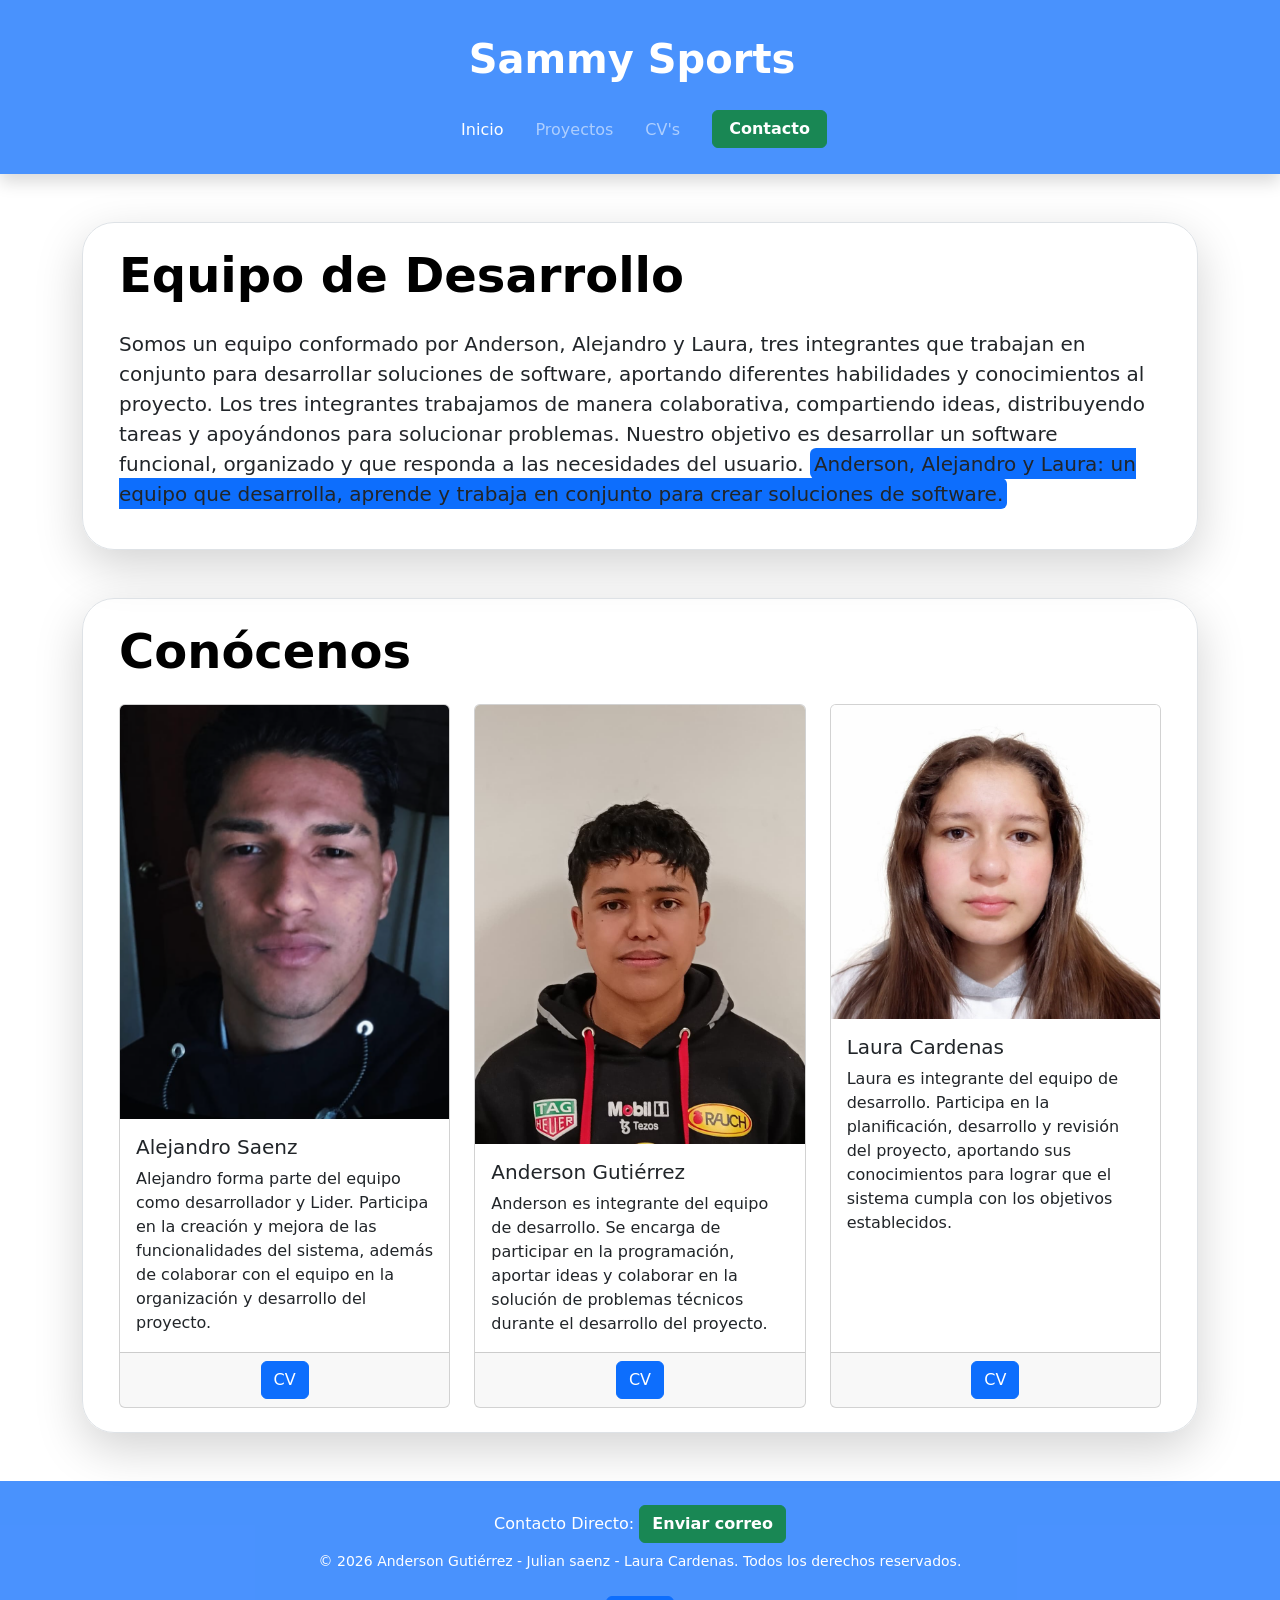
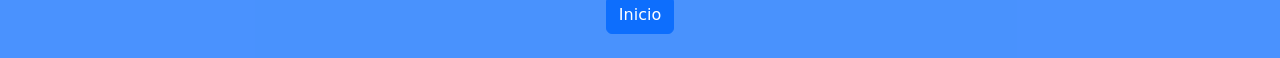
<file: index.html>
<!DOCTYPE html>
<html lang="en">

<head>
  <meta charset="UTF-8">
  <meta name="viewport" content="width=device-width, initial-scale=1.0">
  <link href="https://cdn.jsdelivr.net/npm/bootstrap@5.3.3/dist/css/bootstrap.min.css" rel="stylesheet">
  <link rel="stylesheet" href="css/Animation.css">
  <title>Document</title>
</head>

<body>
  <!-- Header principal estructurado con Bootstrap -->
  <header id="inicio" class="bg-primary bg-opacity-75 text-white py-3 shadow">
    <nav class="navbar navbar-expand-lg navbar-dark">
      <div class="container d-flex flex-column align-items-center">
        <a class="navbar-brand d-flex flex-column align-items-center mb-2" href="#inicio">
          <span class="fs-1 fw-bold text-wrap text-center">Sammy Sports</span>
        </a>

        <!-- Botón Hamburguesa para dispositivos móviles -->
        <button class="navbar-toggler mt-2" type="button" data-bs-toggle="collapse" data-bs-target="#navbarMenu"
          aria-controls="navbarMenu" aria-expanded="false" aria-label="Toggle navigation">
          <span class="navbar-toggler-icon"></span>
        </button>

        <!-- Enlaces de navegación (colapsables) -->
        <div class="collapse navbar-collapse w-100 mt-2" id="navbarMenu">
          <ul class="navbar-nav mx-auto text-center gap-lg-3">
            <li class="nav-item">
              <a class="nav-link active" href="#inicio">Inicio</a>
            </li>
            <li class="nav-item">
              <a class="nav-link" href="proyecto.html">Proyectos</a>
            </li>
            <li class="nav-item">
              <a class="nav-link" href="#cvs">CV's</a>
            </li>
            <li class="nav-item">
              <a class="btn btn-success ms-lg-2 px-3 fw-bold" href="#contacto">Contacto</a>
            </li>
          </ul>
        </div>

      </div>
    </nav>
  </header>

  <div  class="container my-5">
    <div class="row w-100 w-md-75 mx-auto p-3 p-md-4 align-items-center rounded-5 border shadow-lg">

      <div class="col-12">

        <h2 class="display-5 fw-semibold text-body-emphasis text-start mb-4">
          Equipo de Desarrollo
        </h2>

        <p class="lead text-break">
          Somos un equipo conformado por Anderson, Alejandro y Laura, tres integrantes que trabajan en conjunto para
          desarrollar soluciones de software, aportando diferentes habilidades y conocimientos al proyecto.

          Los tres integrantes trabajamos de manera colaborativa, compartiendo ideas, distribuyendo tareas y apoyándonos
          para solucionar problemas. Nuestro objetivo es desarrollar un software funcional, organizado y que responda a
          las necesidades del usuario.

          <mark class="bg-primary px-1 rounded">
            Anderson, Alejandro y Laura: un equipo que desarrolla, aprende y trabaja en conjunto para crear soluciones
            de software.
          </mark>
        </p>

      </div>
    </div>
  </div>

  <div id="cvs" class="container my-5">
    <div class="row w-100 w-md-75 mx-auto p-3 p-md-4 align-items-center rounded-5 border shadow-lg">

      <div class="col-12">

        <h2 class="display-5 fw-semibold text-body-emphasis text-start mb-4">
          Conócenos
        </h2>
        <div class="row row-cols-1 row-cols-md-3 g-4">
          <div class="col">
            <div class="card h-100">
              <img src="img/Alejandro.jpeg" class="card-img-top" alt="Desarrollador y Lider del equipo">
              <div class="card-body">
                <h5 class="card-title">Alejandro Saenz</h5>
                <p class="card-text">Alejandro forma parte del equipo como desarrollador y Lider. Participa en la
                  creación y mejora
                  de
                  las funcionalidades del sistema, además de colaborar con el equipo en la organización y desarrollo del
                  proyecto.</p>
              </div>
              <div class="card-footer text-center">
                <a href="CV-Julian-Saenz.html" class="btn btn-primary">CV</a>
              </div>
            </div>
          </div>
          <div class="col">
            <div class="card h-100">
              <img src="img/Anderson.jpeg" class="card-img-top" alt="Desarrollador del equipo">
              <div class="card-body">
                <h5 class="card-title">Anderson Gutiérrez</h5>
                <p class="card-text">Anderson es integrante del equipo de desarrollo. Se encarga de participar en la
                  programación, aportar ideas y colaborar en la solución de problemas técnicos durante el desarrollo del
                  proyecto.</p>
              </div>
              <div class="card-footer text-center">
                <a href="cv-anderson.html" class="btn btn-primary">CV</a>
              </div>
            </div>
          </div>
          <div class="col">
            <div class="card h-100">
              <img src="img/Laura.jpeg" class="card-img-top" alt="Desarrolladora del equipo">
              <div class="card-body">
                <h5 class="card-title">Laura Cardenas</h5>
                <p class="card-text">Laura es integrante del equipo de desarrollo. Participa en la planificación,
                  desarrollo
                  y revisión del proyecto, aportando sus conocimientos para lograr que el sistema cumpla con los
                  objetivos
                  establecidos.</p>
              </div>
              <div class="card-footer text-center">
                <a href="cv-LauraCardenas.html" class="btn btn-primary">CV</a>
              </div>
            </div>
          </div>
        </div>

      </div>
    </div>
  </div>


    <footer id="contacto" class="bg-primary bg-opacity-75 text-white text-center py-4 mt-5 shadow-top">
      <div class="container">

        <!-- Enlace de Contacto Directo -->
        <p class="mb-2">
          Contacto Directo:
          <a href="mailto:gutierrezanderson905@gmail.com"
            class="text-white fw-bold text-decoration-none hover-underline btn btn-success">
            Enviar correo
          </a>
        </p>

        <!-- Derechos de autor -->
        <p class="mb-0 small text-white-75">
          &copy; 2026 Anderson Gutiérrez - Julian saenz - Laura Cardenas. Todos los derechos reservados.
        </p>
        <br>
        <div class="card-footer text-center">
          <a class="btn btn-primary" href="#inicio">Inicio</a>
        </div>
      </div>
    </footer>
    <script src="https://cdn.jsdelivr.net/npm/bootstrap@5.3.3/dist/js/bootstrap.bundle.min.js"></script>
</body>

</html>
</file>
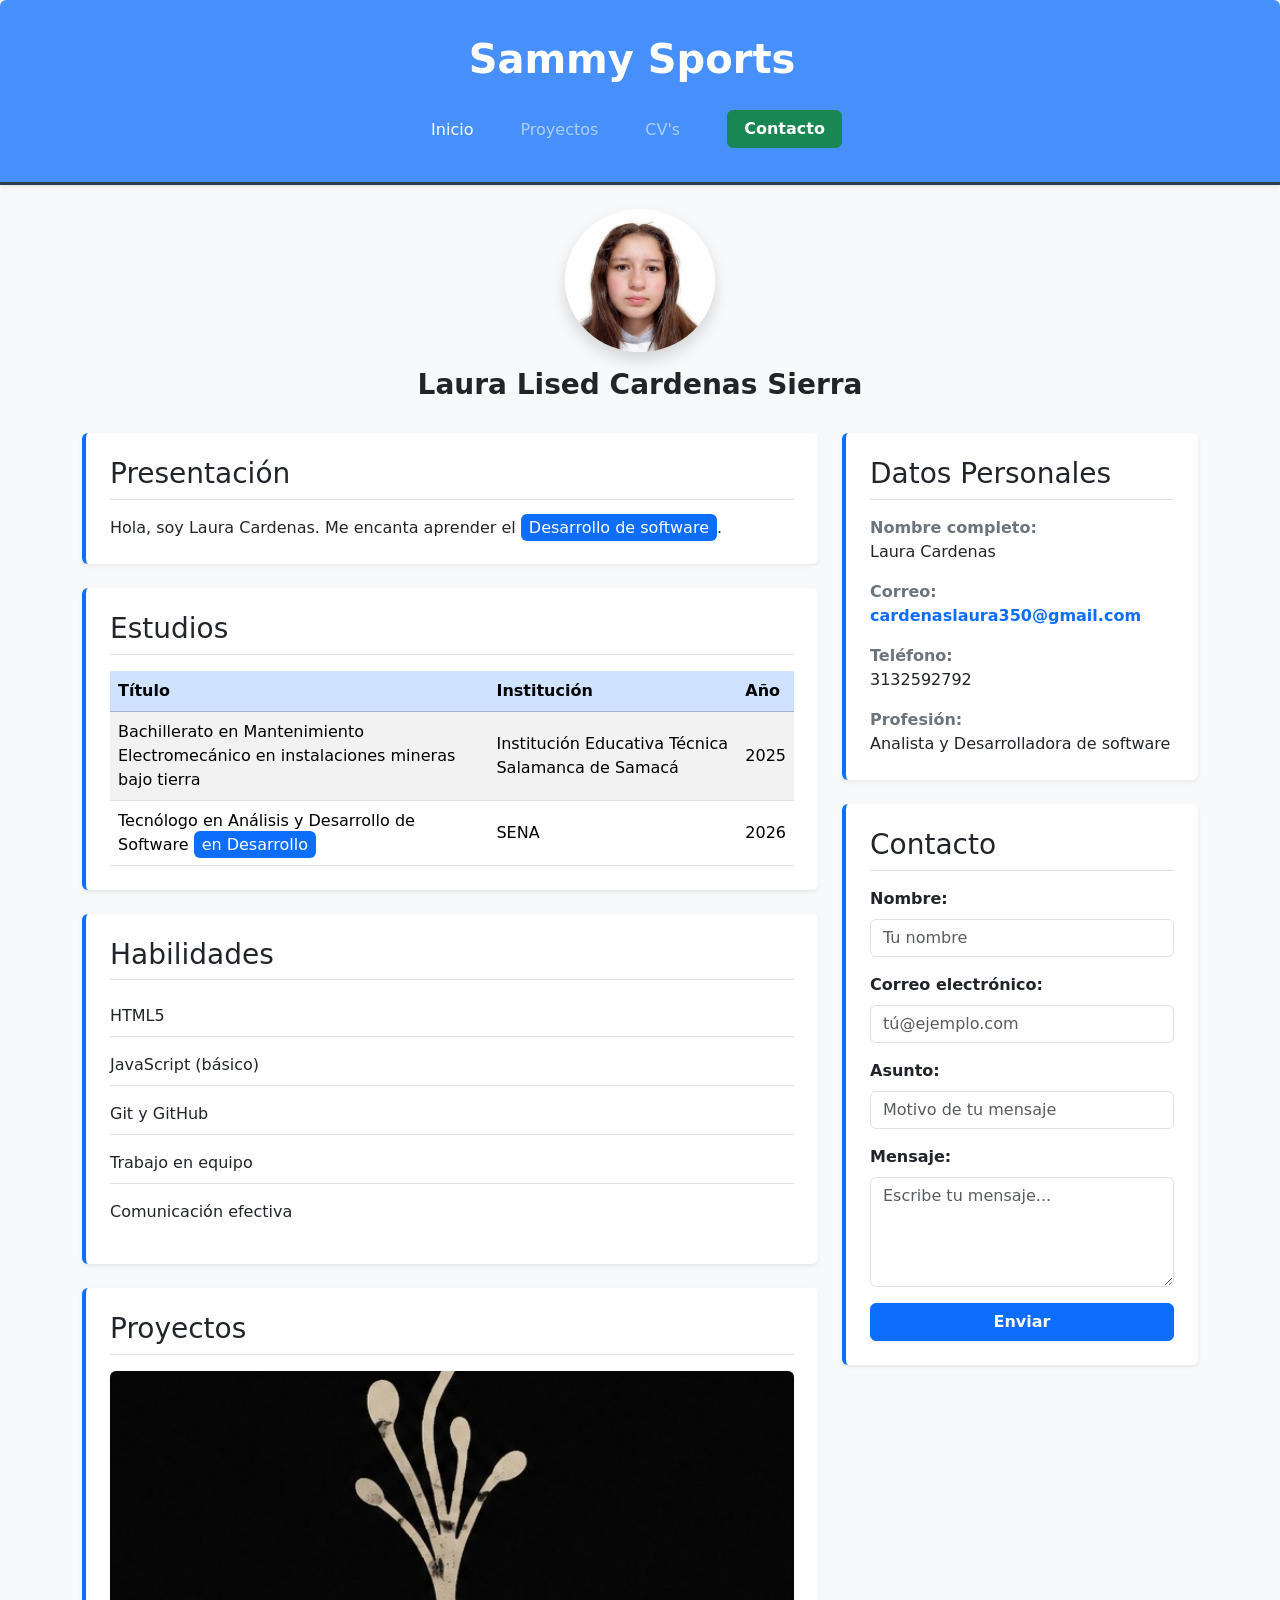
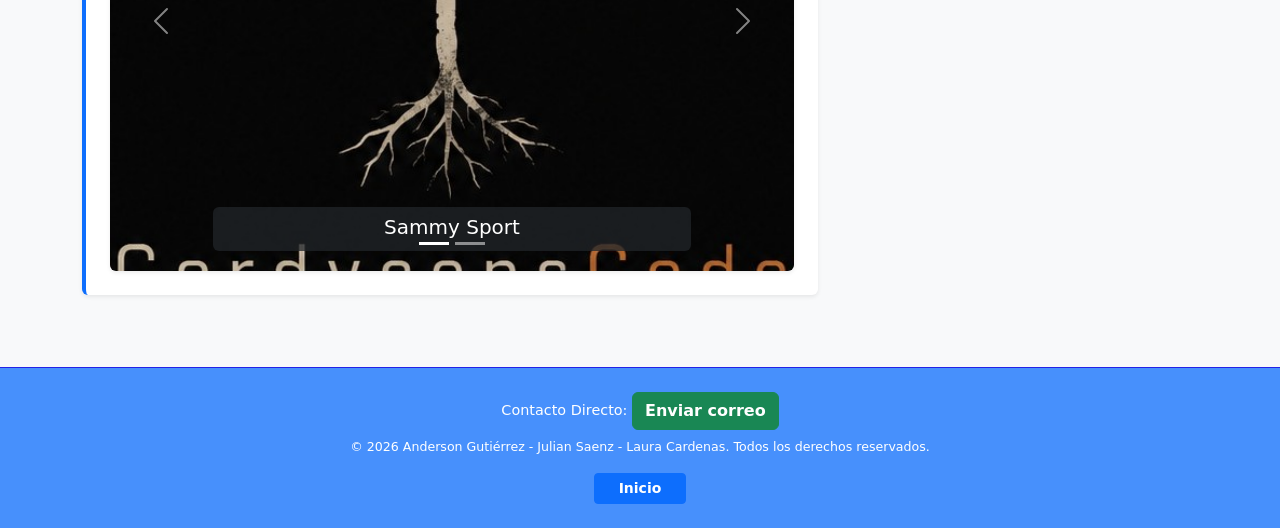
<file: cv-LauraCardenas.html>
<!DOCTYPE html>
<html lang="es">

<head>
    <!-- Caracteres especiales -->
    <meta charset="UTF-8">
    <!-- Adaptabilidad a cualquier pantalla -->
    <meta name="viewport" content="width=device-width, initial-scale=1.0">
    <!-- Descripción -->
    <meta name="description" content="CV de Laura Cardenas">
    <!-- Palabras clave -->
    <meta name="keywords" content="CV, curriculum, desarrollador, web, HTML">
    <!-- Autor -->
    <meta name="author" content="Laura Cardenas">
    <!-- Indexación en navegadores -->
    <meta name="robots" content="index, follow">

    <title>CV - Laura Cardenas</title>

    <link rel="stylesheet" href="css/estilosCV-laura.css">
    <!-- Bootstrap CSS CDN -->
    <link href="https://cdn.jsdelivr.net/npm/bootstrap@5.3.2/dist/css/bootstrap.min.css" rel="stylesheet"
        crossorigin="anonymous">

    <style>
        /* Estilos complementarios para garantizar proporciones perfectas en móviles */
        .carousel-item img {
            max-height: 500px;
            object-fit: cover;
        }

        @media (max-width: 576px) {
            .carousel-item img {
                max-height: 300px;
            }
        }
    </style>
</head>

<body class="bg-light">

    <!-- Cabecera de la página -->
    <header class="bg-primary bg-opacity-75 text-white py-3 shadow-sm mb-4">
        <nav class="navbar navbar-expand-lg navbar-dark">
            <div class="container d-flex flex-column align-items-center">
                <a class="navbar-brand d-flex flex-column align-items-center mb-2" href="#inicio">
                    <span class="fs-1 fw-bold text-wrap text-center">Sammy Sports</span>
                </a>

                <!-- Botón Hamburguesa para dispositivos móviles -->
                <button class="navbar-toggler mt-2" type="button" data-bs-toggle="collapse" data-bs-target="#navbarMenu"
                    aria-controls="navbarMenu" aria-expanded="false" aria-label="Toggle navigation">
                    <span class="navbar-toggler-icon"></span>
                </button>

                <!-- Enlaces de navegación -->
                <div class="collapse navbar-collapse w-100 mt-2" id="navbarMenu">
                    <ul class="navbar-nav mx-auto text-center gap-2 gap-lg-3 my-2 my-lg-0">
                        <li class="nav-item">
                            <a class="nav-link active" href="index.html">Inicio</a>
                        </li>
                        <li class="nav-item">
                            <a class="nav-link" href="proyecto.html">Proyectos</a>
                        </li>
                        <li class="nav-item">
                            <a class="nav-link" href="index.html#cvs">CV's</a>
                        </li>
                        <li class="nav-item mt-2 mt-lg-0">
                            <a class="btn btn-success ms-lg-2 px-3 fw-bold" href="#contacto">Contacto</a>
                        </li>
                    </ul>
                </div>
            </div>
        </nav>
    </header>

    <!-- Foto de Perfil y Nombre -->
    <div class="container text-center mb-4">
        <div class="d-flex flex-column align-items-center">
            <img src="img/Laura.jpeg" alt="Laura Cardenas" class="rounded-circle shadow mb-3 object-fit-cover img-fluid"
                width="150" height="150">
            <h1 class="fs-3 fw-bold text-wrap text-center">Laura Lised Cardenas Sierra</h1>
        </div>
    </div>

    <!-- Contenido Principal con Sistema de Rejilla Responsivo -->
    <main class="container my-4">
        <div class="row g-4">

            <!-- Columna Principal (Izquierda en PC, Arriba en Móviles) -->
            <div class="col-12 col-lg-8">

                <!-- Presentación -->
                <section class="card border-0 border-start border-primary border-4 shadow-sm p-4 mb-4">
                    <h2 class="h3 border-bottom pb-2 mb-3">Presentación</h2>
                    <p class="mb-0">Hola, soy Laura Cardenas. Me encanta aprender el <mark
                            class="text-white bg-primary px-2 py-1 rounded">Desarrollo de software</mark>.</p>
                </section>

                <!-- Estudios -->
                <section class="card border-0 border-start border-primary border-4 shadow-sm p-4 mb-4">
                    <h2 class="h3 border-bottom pb-2 mb-3">Estudios</h2>
                    <div class="table-responsive">
                        <table class="table table-striped table-hover align-middle mb-0">
                            <thead class="table-primary">
                                <tr>
                                    <th>Título</th>
                                    <th>Institución</th>
                                    <th>Año</th>
                                </tr>
                            </thead>
                            <tbody>
                                <tr>
                                    <td>Bachillerato en Mantenimiento Electromecánico en instalaciones mineras bajo
                                        tierra</td>
                                    <td>Institución Educativa Técnica Salamanca de Samacá</td>
                                    <td>2025</td>
                                </tr>
                                <tr>
                                    <td>Tecnólogo en Análisis y Desarrollo de Software <mark
                                            class="text-white bg-primary px-2 py-1 rounded">en Desarrollo</mark></td>
                                    <td>SENA</td>
                                    <td>2026</td>
                                </tr>
                            </tbody>
                        </table>
                    </div>
                </section>

                <!-- Habilidades -->
                <section class="card border-0 border-start border-primary border-4 shadow-sm p-4 mb-4">
                    <h2 class="h3 border-bottom pb-2 mb-3">Habilidades</h2>
                    <ul class="list-group list-group-flush">
                        <li class="list-group-item bg-transparent ps-0">HTML5</li>
                        <li class="list-group-item bg-transparent ps-0">JavaScript (básico)</li>
                        <li class="list-group-item bg-transparent ps-0">Git y GitHub</li>
                        <li class="list-group-item bg-transparent ps-0">Trabajo en equipo</li>
                        <li class="list-group-item bg-transparent ps-0">Comunicación efectiva</li>
                    </ul>
                </section>

                <!-- Proyectos Carrusel -->
                <section class="card border-0 border-start border-primary border-4 shadow-sm p-4 mb-4">
                    <h2 class="h3 border-bottom pb-2 mb-3">Proyectos</h2>

                    <div id="carouselProyectos" class="carousel slide" data-bs-ride="carousel">
                        <div class="carousel-indicators">
                            <button type="button" data-bs-target="#carouselProyectos" data-bs-slide-to="0"
                                class="active" aria-current="true" aria-label="Slide 1"></button>
                            <button type="button" data-bs-target="#carouselProyectos" data-bs-slide-to="1"
                                aria-label="Slide 2"></button>
                        </div>

                        <div class="carousel-inner rounded shadow-sm">
                            <div class="carousel-item active">
                                <img src="img/proyecto sena.jpeg" class="d-block w-100 img-fluid"
                                    alt="Proyecto de grado">
                                <div class="carousel-caption bg-dark bg-opacity-75 rounded p-2 d-block">
                                    <h4 class="fs-5 mb-1">Sammy Sport</h4>

                                </div>
                            </div>

                            <div class="carousel-item">
                                <img src="img/Horno.png" class="d-block w-100 img-fluid" alt="Proyecto aplicativo web">
                                <div class="carousel-caption bg-dark bg-opacity-75 rounded p-2 d-block">
                                    <h4 class="fs-5 mb-1">Horno de fundición</h4>
                                    <p class="small mb-0">Sistema desarrollado durante la formación tecnóloga.</p>
                                </div>
                            </div>
                        </div>

                        <button class="carousel-control-prev" type="button" data-bs-target="#carouselProyectos"
                            data-bs-slide="prev">
                            <span class="carousel-control-prev-icon" aria-hidden="true"></span>
                            <span class="visually-hidden">Anterior</span>
                        </button>
                        <button class="carousel-control-next" type="button" data-bs-target="#carouselProyectos"
                            data-bs-slide="next">
                            <span class="carousel-control-next-icon" aria-hidden="true"></span>
                            <span class="visually-hidden">Siguiente</span>
                        </button>
                    </div>
                </section>

            </div>

            <!-- Columna Secundaria / Sidebar (Derecha en PC, Abajo en Móviles) -->
            <div class="col-12 col-lg-4">

                <!-- Datos Personales -->
                <aside class="card border-0 border-start border-primary border-4 shadow-sm p-4 mb-4">
                    <h2 class="h3 border-bottom pb-2 mb-3">Datos Personales</h2>
                    <ul class="list-unstyled mb-0">
                        <li class="mb-3">
                            <strong class="d-block text-secondary">Nombre completo:</strong>
                            <span>Laura Cardenas</span>
                        </li>
                        <li class="mb-3">
                            <strong class="d-block text-secondary">Correo:</strong>
                            <a href="mailto:cardenaslaura350@gmail.com"
                                class="text-decoration-none text-primary fw-semibold text-break">cardenaslaura350@gmail.com</a>
                        </li>
                        <li class="mb-3">
                            <strong class="d-block text-secondary">Teléfono:</strong>
                            <span>3132592792</span>
                        </li>
                        <li class="mb-0">
                            <strong class="d-block text-secondary">Profesión:</strong>
                            <span>Analista y Desarrolladora de software</span>
                        </li>
                    </ul>
                </aside>

                <!-- Formulario de Contacto -->
                <section class="card border-0 border-start border-primary border-4 shadow-sm p-4">
                    <h2 class="h3 border-bottom pb-2 mb-3">Contacto</h2>
                    <form action="#" method="post">
                        <div class="mb-3">
                            <label for="nombre" class="form-label fw-bold">Nombre:</label>
                            <input type="text" class="form-control" id="nombre" name="nombre" placeholder="Tu nombre"
                                required>
                        </div>

                        <div class="mb-3">
                            <label for="correo" class="form-label fw-bold">Correo electrónico:</label>
                            <input type="email" class="form-control" id="correo" name="correo"
                                placeholder="tú@ejemplo.com" required>
                        </div>

                        <div class="mb-3">
                            <label for="asunto" class="form-label fw-bold">Asunto:</label>
                            <input type="text" class="form-control" id="asunto" name="asunto"
                                placeholder="Motivo de tu mensaje">
                        </div>

                        <div class="mb-3">
                            <label for="mensaje" class="form-label fw-bold">Mensaje:</label>
                            <textarea class="form-control" id="mensaje" name="mensaje" rows="4"
                                placeholder="Escribe tu mensaje..." required></textarea>
                        </div>

                        <button type="submit" class="btn btn-primary w-100 fw-bold">Enviar</button>
                    </form>
                </section>

            </div>

        </div>
    </main>

    <!-- Pie de página -->
    <footer id="contacto" class="bg-primary bg-opacity-75 text-white text-center py-4 mt-5 shadow-top">
        <div class="container">
            <p class="mb-2">
                Contacto Directo:
                <a href="mailto:gutierrezanderson905@gmail.com"
                    class="text-white fw-bold text-decoration-none hover-underline btn btn-success">
                    Enviar correo
                </a>
            </p>

            <p class="mb-3 small text-white-75">
                &copy; 2026 Anderson Gutiérrez - Julian Saenz - Laura Cardenas. Todos los derechos reservados.
            </p>

            <div class="mt-2">
                <a class="btn btn-primary btn-sm fw-bold px-4" href="index.html">Inicio</a>
            </div>
        </div>
    </footer>

    <!-- Bootstrap JS Bundle CDN -->
    <script src="https://cdn.jsdelivr.net/npm/bootstrap@5.3.2/dist/js/bootstrap.bundle.min.js"
        crossorigin="anonymous"></script>
</body>

</html>
</file>
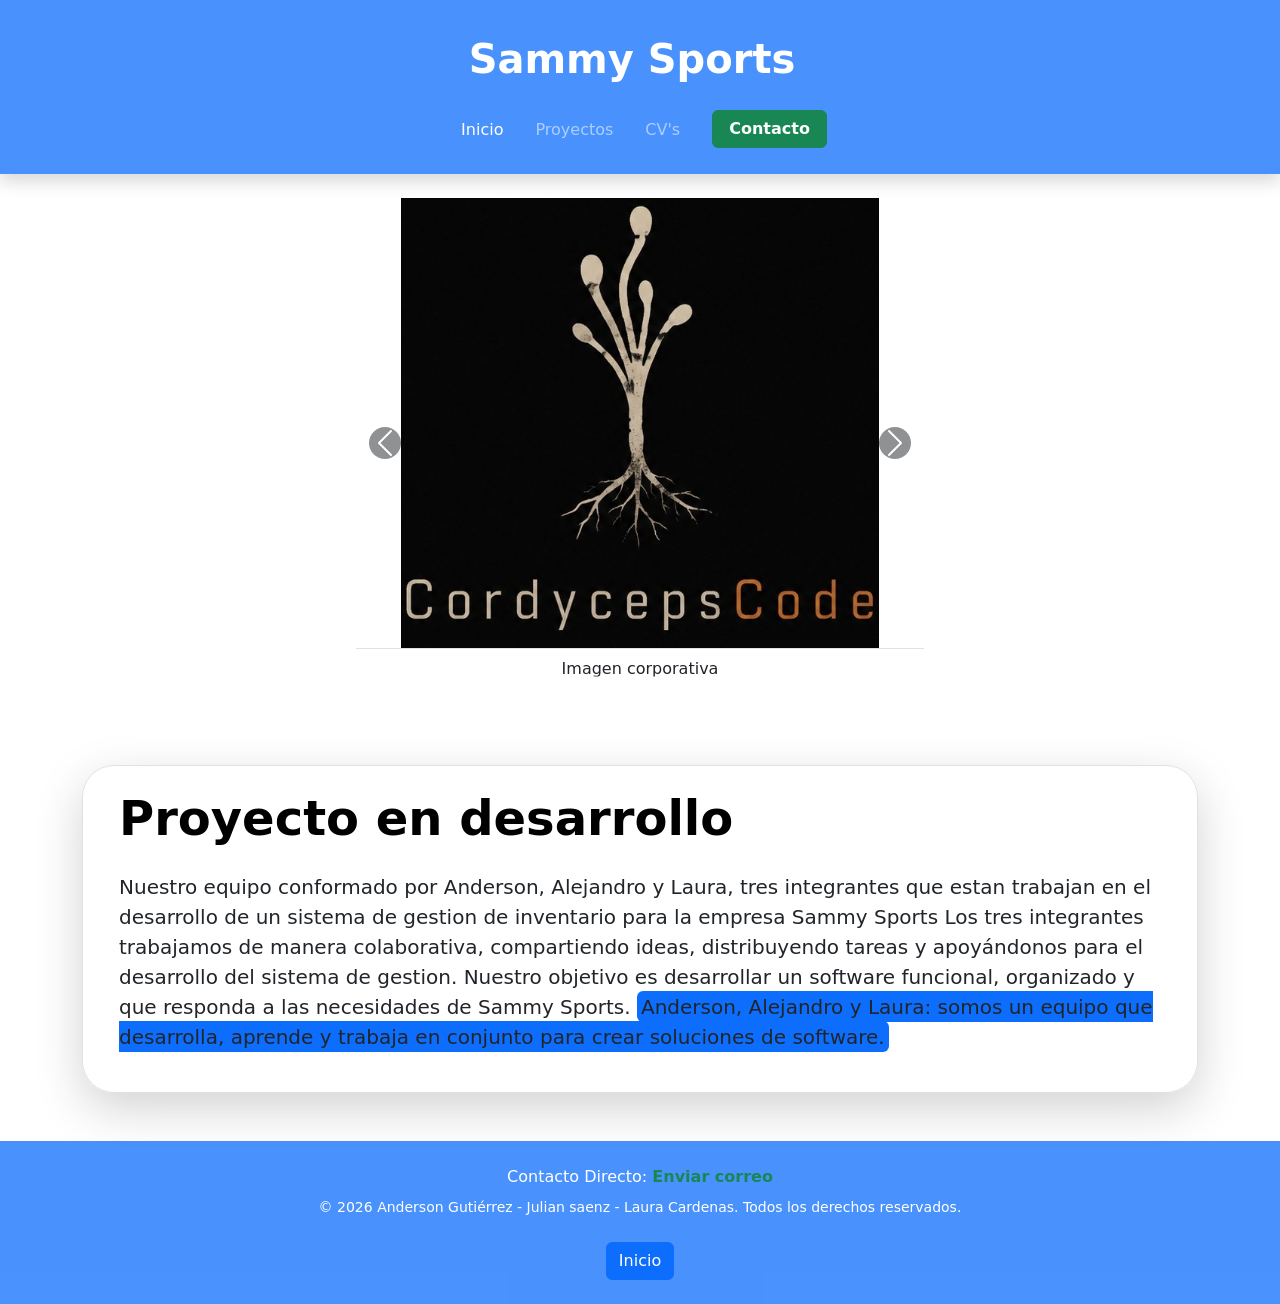
<file: proyecto.html>
<!DOCTYPE html>
<html lang="en">

<head>
    <meta charset="UTF-8">
    <meta name="viewport" content="width=device-width, initial-scale=1.0">
    <link href="https://cdn.jsdelivr.net/npm/bootstrap@5.3.3/dist/css/bootstrap.min.css" rel="stylesheet">
    <title>Sammy sport/ Proyectos</title>
    <link rel="stylesheet" href="css/Animation.css">
</head>

<body>
    <header id="inicio" class="bg-primary bg-opacity-75 text-white py-3 shadow">
        <nav class="navbar navbar-expand-lg navbar-dark">
            <div class="container d-flex flex-column align-items-center">

                <a class="navbar-brand d-flex flex-column align-items-center mb-2" href="#inicio">
                    <span class="fs-1 fw-bold text-wrap text-center">Sammy Sports</span>
                </a>

                <!-- Botón Hamburguesa para dispositivos móviles -->
                <button class="navbar-toggler mt-2" type="button" data-bs-toggle="collapse" data-bs-target="#navbarMenu"
                    aria-controls="navbarMenu" aria-expanded="false" aria-label="Toggle navigation">
                    <span class="navbar-toggler-icon"></span>
                </button>

                <!-- Enlaces de navegación (colapsables) -->
                <div class="collapse navbar-collapse w-100 mt-2" id="navbarMenu">
                    <ul class="navbar-nav mx-auto text-center gap-lg-3">
                        <li class="nav-item">
                            <a class="nav-link active" href="index.html">Inicio</a>
                        </li>
                        <li class="nav-item">
                            <a class="nav-link" href="proyecto.html">Proyectos</a>
                        </li>
                        <li class="nav-item">
                            <a class="nav-link" href="index.html#cvs">CV's</a>
                        </li>
                        <li class="nav-item">
                            <a class="btn btn-success ms-lg-2 px-3 fw-bold" href="#contacto">Contacto</a>
                        </li>
                    </ul>
                </div>

            </div>
        </nav>
    </header>

    <section id="proyectos" class="p-2 mb-2">
        <!-- 1. Limitamos el ancho del carrusel con style="max-width: 600px;" y lo centramos con mx-auto -->
        <div id="carouselProyectos" class="carousel slide mb-1 mx-auto" style="max-width: 600px;"
            data-bs-ride="carousel">

            <div class="carousel-indicators">
                <button type="button" data-bs-target="#carouselProyectos" data-bs-slide-to="0" class="active"
                    aria-current="true" aria-label="Slide 1"></button>
                <button type="button" data-bs-target="#carouselProyectos" data-bs-slide-to="1"
                    aria-label="Slide 2"></button>
                <button type="button" data-bs-target="#carouselProyectos" data-bs-slide-to="2"
                    aria-label="Slide 3"></button>
                <button type="button" data-bs-target="#carouselProyectos" data-bs-slide-to="3"
                    aria-label="Slide 4"></button>
                <button type="button" data-bs-target="#carouselProyectos" data-bs-slide-to="4"
                    aria-label="Slide 5"></button>
                <button type="button" data-bs-target="#carouselProyectos" data-bs-slide-to="5"
                    aria-label="Slide 6"></button>
            </div>

            <div class="carousel-inner rounded p-3 text-center">

                <div class="carousel-item active">
                    <!-- 2. Cambiamos la altura mínima de 500px a 300px (o la que prefieras) -->
                    <div class="d-flex justify-content-center align-items-center" style="min-height: 300px;">
                        <!-- 3. Usamos img-fluid o un max-height para controlar la imagen -->
                        <img src="img/img-proyecto/logo.jpeg" alt="Captura del proyecto Horno"
                            class="img-fluid imagen-proyecto" style="max-height: 450px;">
                    </div>
                    <!--descripcion de la imagen-->
                    <div class="p-2 text-center border-top">
                        <figcaption>Imagen corporativa</figcaption>
                    </div>
                </div>

                <div class="carousel-item">
                    <!-- Se reduce la altura también aquí -->
                    <div class="d-flex justify-content-center align-items-center" style="min-height: 300px;">
                        <img src="img/img-proyecto/requisitos.png" alt="Captura del proyecto Sammy sports"
                            class="img-fluid imagen-proyecto" style="max-height: 700px;">
                    </div>
                    <div class="p-2 text-center border-top">
                        <figcaption>Toma de requisitos</figcaption>
                    </div>
                </div>

                <div class="carousel-item">

                    <div class="d-flex justify-content-center align-items-center" style="min-height: 300px;">

                        <img src="img/img-proyecto/mySQL.jpeg" alt="Captura del MER" class="img-fluid imagen-proyecto"
                            style="max-height: 450px;">
                    </div>
                    <!--descripcion de la imagen-->
                    <div class="p-2 text-center border-top">
                        <figcaption>Modelo entidad-relación</figcaption>
                    </div>
                </div>

                <div class="carousel-item">

                    <div class="d-flex justify-content-center align-items-center" style="min-height: 300px;">

                        <img src="img/img-proyecto/maquetacion.png" alt="Captura de la maquetacion" class="img-fluid imagen-proyecto"
                            style="max-height: 450px;">
                    </div>
                    <!--descripcion de la imagen-->
                    <div class="p-2 text-center border-top">
                        <figcaption>Maquetación del proyecto</figcaption>
                    </div>
                </div>

                <div class="carousel-item">

                    <div class="d-flex justify-content-center align-items-center" style="min-height: 300px;">

                        <img src="img/img-proyecto/codigomaquetacion.png" alt="Captura de la maquetacion"
                            class="img-fluid imagen-proyecto" style="max-height: 450px;">
                    </div>
                    <!--descripcion de la imagen-->
                    <div class="p-2 text-center border-top">
                        <figcaption>Codigo de la maquetación del proyecto</figcaption>
                    </div>
                </div>

                <div class="carousel-item">

                    <div class="d-flex justify-content-center align-items-center" style="min-height: 300px;">

                        <img src="img/img-proyecto/iniciosesion.png" alt="Captura de la maquetacion"
                            class="img-fluid imagen-proyecto" style="max-height: 450px;">
                    </div>
                    <!--descripcion de la imagen-->
                    <div class="p-2 text-center border-top">
                        <figcaption>Entrada de sesion de la maquetación del proyecto</figcaption>
                    </div>
                </div>

            </div>

            <div class="carousel-control-prev" type="button" data-bs-target="#carouselProyectos" data-bs-slide="prev">
                <span class="carousel-control-prev-icon bg-dark rounded-circle" aria-hidden="true"></span>
                <span class="visually-hidden">Anterior</span>
            </div>

            <div class="carousel-control-next" type="button" data-bs-target="#carouselProyectos" data-bs-slide="next">
                <span class="carousel-control-next-icon bg-dark rounded-circle" aria-hidden="true"></span>
                <span class="visually-hidden">Siguiente</span>
            </div>

        </div>
    </section>

    <div class="container my-5">
        <div class="row w-100 w-md-75 mx-auto p-3 p-md-4 align-items-center rounded-5 border shadow-lg">

            <div class="col-12">

                <h2 class="display-5 fw-semibold text-body-emphasis text-start mb-4">
                    Proyecto en desarrollo
                </h2>

                <p class="lead text-break">
                    Nuestro equipo conformado por Anderson, Alejandro y Laura, tres integrantes que estan trabajan en el desarrollo 
                    de un sistema de gestion de inventario para la empresa Sammy Sports

                    Los tres integrantes trabajamos de manera colaborativa, compartiendo ideas, distribuyendo tareas y
                    apoyándonos para el desarrollo del sistema de gestion. Nuestro objetivo es desarrollar un software 
                    funcional, organizado y que responda a las necesidades de Sammy Sports.

                    <mark class="bg-primary px-1 rounded">
                        Anderson, Alejandro y Laura: somos un equipo que desarrolla, aprende y trabaja en conjunto para crear
                        soluciones
                        de software.
                    </mark>
                </p>

            </div>
        </div>
    </div>

    <footer id="contacto" class="bg-primary bg-opacity-75 text-white text-center py-4 mt-5 shadow-top">
        <div class="container">

            <!-- Enlace de Contacto Directo -->
            <p class="mb-2">
                Contacto Directo:
                <a href="mailto:gutierrezanderson905@gmail.com"
                    class="text-success fw-bold text-decoration-none hover-underline">
                    Enviar correo
                </a>
            </p>

            <!-- Derechos de autor -->
            <p class="mb-0 small text-white-75">
                &copy; 2026 Anderson Gutiérrez - Julian saenz - Laura Cardenas. Todos los derechos reservados.
            </p>
            <br>
            <div class="card-footer text-center">
                <a class="btn btn-primary" href="index.html">Inicio</a>
            </div>
        </div>
    </footer>
    <script src="https://cdn.jsdelivr.net/npm/bootstrap@5.3.3/dist/js/bootstrap.bundle.min.js"></script>
</body>

</html>
</file>
<file: css/Animation.css>
.card {
    transition: transform 0.3s ease, box-shadow 0.3s ease;
}

.card:hover {
    transform: scale(1.03);
    box-shadow: 0 8px 20px rgba(0, 0, 0, 0.2);
}
.container{
    transition: transform 0.3s ease, 0.3s ease;
}
.container:hover {
    transform: scale(1.03);
   
}
</file>
<file: css/estilosCV-laura.css>
/* Reseteo general */
* {
    box-sizing: border-box;
    margin: 0;
    padding: 0;
}
/* Estilos para el cuerpo */
body {
    font-family: Arial, sans-serif;
    background-color: #f4f6f7;
    color: #333;
    line-height: 1.6;
}
/* Contenedor central */
.contenedor {
    max-width: 1000px;
    margin: 30px auto;
    padding: 25px;
    background-color: #ffffff;
    border-radius: 8px;
}
/* Encabezado */
header {
    background-color: #2222e6;
    text-align: left;
    padding: 20px;
    border-bottom: 3px solid #2c3e50;
    margin-bottom: 25px;
    border-radius: 6px 6px 0 0;
    /* Solución limpia para que la foto no se salga del header */
    display: flow-root; 
}
/*contenedor de la foto dentro del header */
.contenedor-foto {
    float: right;
    margin: 0 0 10px 15px;
}
/* estilo de la foto de perfil */
.foto-cv {
    width: 130px;            /* Tamaño adecuado para el header */
    height: 130px;           /* Mismo alto para hacerla cuadrada */
    object-fit: cover;       /* Evita que la foto se deforme */
    border-radius: 50%;      /* Hace la foto redonda */
    border: 3px solid #ffffff; /* Borde blanco para resaltar sobre el fondo azul */
    box-shadow: 0 2px 8px rgba(0, 0, 0, 0.3);
}
/*para que se contraste al encabezado*/
header h1 {
    color: #e2e7eb;
    font-size: 2.5rem;
    margin-bottom: 5px;
}
/*para que se contraste al encabezado*/
header p {
    color: #e2e7eb;
    margin-bottom: 15px;
}
/* Navegación */
nav a {
    color: #e2e7eb;
    text-decoration: underline;
    font-weight: bold;
    margin-right: 15px;
    transition: color 0.3s ease;
}
/*para cambiar el color de los enlaces del menu al pasar el mouse*/
nav a:hover {
    color: #aed0ee;
}

/* distribución del contenido principal */
main {
    display: flex;
    gap: 25px;
}
/* para en copume cierto espacio y que sea a la izquierda */
.columna-principal {
    flex: 2;
    display: flex;
    flex-direction: column;
    gap: 20px; /* Maneja la separación entre secciones de forma limpia */
}
/*lo mismo que la principal pero a la derecha*/
.columna-lateral {
    flex: 1;
    display: flex;
    flex-direction: column;
    gap: 20px; /* Separación exacta entre Datos Personales y Formulario */
}

/* es el estilo de cada seccion y tarjetas */
.tarjeta {
    background-color: #ffffff;
    padding: 20px;
    border-left: 4px solid #2222e6;
    border-radius: 4px;
    box-shadow: 0 2px 5px rgba(0,0,0,0.05);
}
/*los titulos de cada seccion*/
h2 {
    color: #2222e6;
    border-bottom: 2px solid #2222e6;
    padding-bottom: 5px;
    margin-bottom: 15px;
}
/*para las viñetas*/
ul {
    padding-left: 20px;
}
/*separa un elemento del siguiente*/
li {
    margin-bottom: 8px;
}

/* Cambia a un fondo oscuro transparente al pasar el mouse por los enlaces normales */
header .nav-pills .nav-link:hover {
    background-color: rgba(0, 0, 0, 0.25); /* Fondo oscuro transparente */
    color: #ffffff;                         /* Mantiene el texto blanco */
}

/*para resaltar el texto a mi gusto*/
mark {
    background-color: #2222e6;
    padding: 2px 5px;
    color: white;
    border-radius: 3px;
}

/* contiene la imágen */
figure {
    margin-bottom: 20px;
    text-align: center;
    max-height: 1000px;
}
/*decripcion de la imagen*/
figcaption {
    font-size: 0.9rem;
    color: #666666;
    margin-top: 5px;
}
/*para que la imagen se vea a mi gusto*/
.imagen-proyecto {
    width: 90%;
    max-width: 400px;
    height: auto;
    border-radius: 6px;
    box-shadow: 0 4px 10px rgba(0, 0, 0, 0.2);
    margin-top: 10px;
}


/* para agrupar todo el formulario */
#contacto fieldset {
    border: 1px solid #dddddd;
    padding: 20px;
    border-radius: 6px;
}
/*el titulo del marco*/
#contacto legend {
    padding: 0 10px;
    font-weight: bold;
    color: #2c3e50;
}
/*en para la inf y las entreadas de texto*/
.campo {
    margin-bottom: 15px;
    text-align: left;
}
/*para enl texto*/
.campo label {
    display: block;
    font-weight: bold;
    margin-bottom: 5px;
}
/*cuadros de entrada del texto*/
.campo input,
.campo textarea {
    width: 100%;
    padding: 10px;
    border: 1px solid #dddddd;
    border-radius: 4px;
    font-family: inherit;
    outline: none;
}
/*para que el usuario se fige donde esta escribindo*/
.campo input:focus,
.campo textarea:focus {
    border-color: #2222e6;
    box-shadow: 0 0 5px #2277e6;
}
/*para enviar el formulario*/
.boton-contacto {
    background-color: #2222e6;
    color: #ffffff;
    border: none;
    padding: 10px 20px;
    border-radius: 4px;
    cursor: pointer;
    font-weight: bold;
    transition: background-color 0.3s ease;
}
/*para cambiar el color del boton de envio*/
.boton-contacto:hover {
    background-color: #000;
}

/* tabla */
#estudios table {
    width: 100%;
    border-collapse: collapse;
    margin-top: 10px;
}
/*solo para th y td*/
#estudios th,
#estudios td {
    padding: 12px;
    text-align: left;
    border: 1px solid #dddddd;
}
/*para el color de th*/
#estudios th {
    background-color: #2222e6;
    color: #ffffff;
}
/*para las filas pares*/
#estudios tbody tr:nth-child(even) {
    background-color: #f8f9fa;
}

/* Pie de página */
footer {
    text-align: center;
    margin-top: 30px;
    padding-top: 15px;
    border-top: 1px solid #2222e6;
    font-size: 0.9rem;
    color: #333;
}
/*para el color de a*/
footer a {
    color: #2222e6;
}

@media (max-width: 600px) {

    /* 1. Contenedor padre: cambia de fila a columna */
    .contenedor-principal, main, .wrapper, .layout {
        display: flex !important;
        flex-direction: column !important;
        width: 100% !important;
    }

    /* 2. Columna principal (toma todo el ancho y se mantiene arriba) */
    .contenido-principal, main section, .columna-principal {
        width: 100% !important;
        order: 1; /* Garantiza que aparezca primero */
    }

    /* 3. Columna lateral (pasa a ocupar el 100% y se ubica abajo) */
    aside, .sidebar, .columna-lateral {
        width: 100% !important;
        float: none !important; /* Elimina flotados antiguos si usabas float */
        order: 2; /* Se posiciona justo debajo del contenido principal */
        margin-top: 20px;
        border-color: #2222e6;
    }
}
/*Extra small*/
@media(max-width: 575.98px){}
/*sm Small*/
@media(max-width: 576px){}
/*md Medium*/
@media(max-width: 768px){}
/*lg Large*/
@media(max-width: 992px){}
/*xl Extra Large*/
@media(max-width: 1200px){}
/*xxl Extra Extra Large*/
@media(max-width: 1400px){}
</file>
